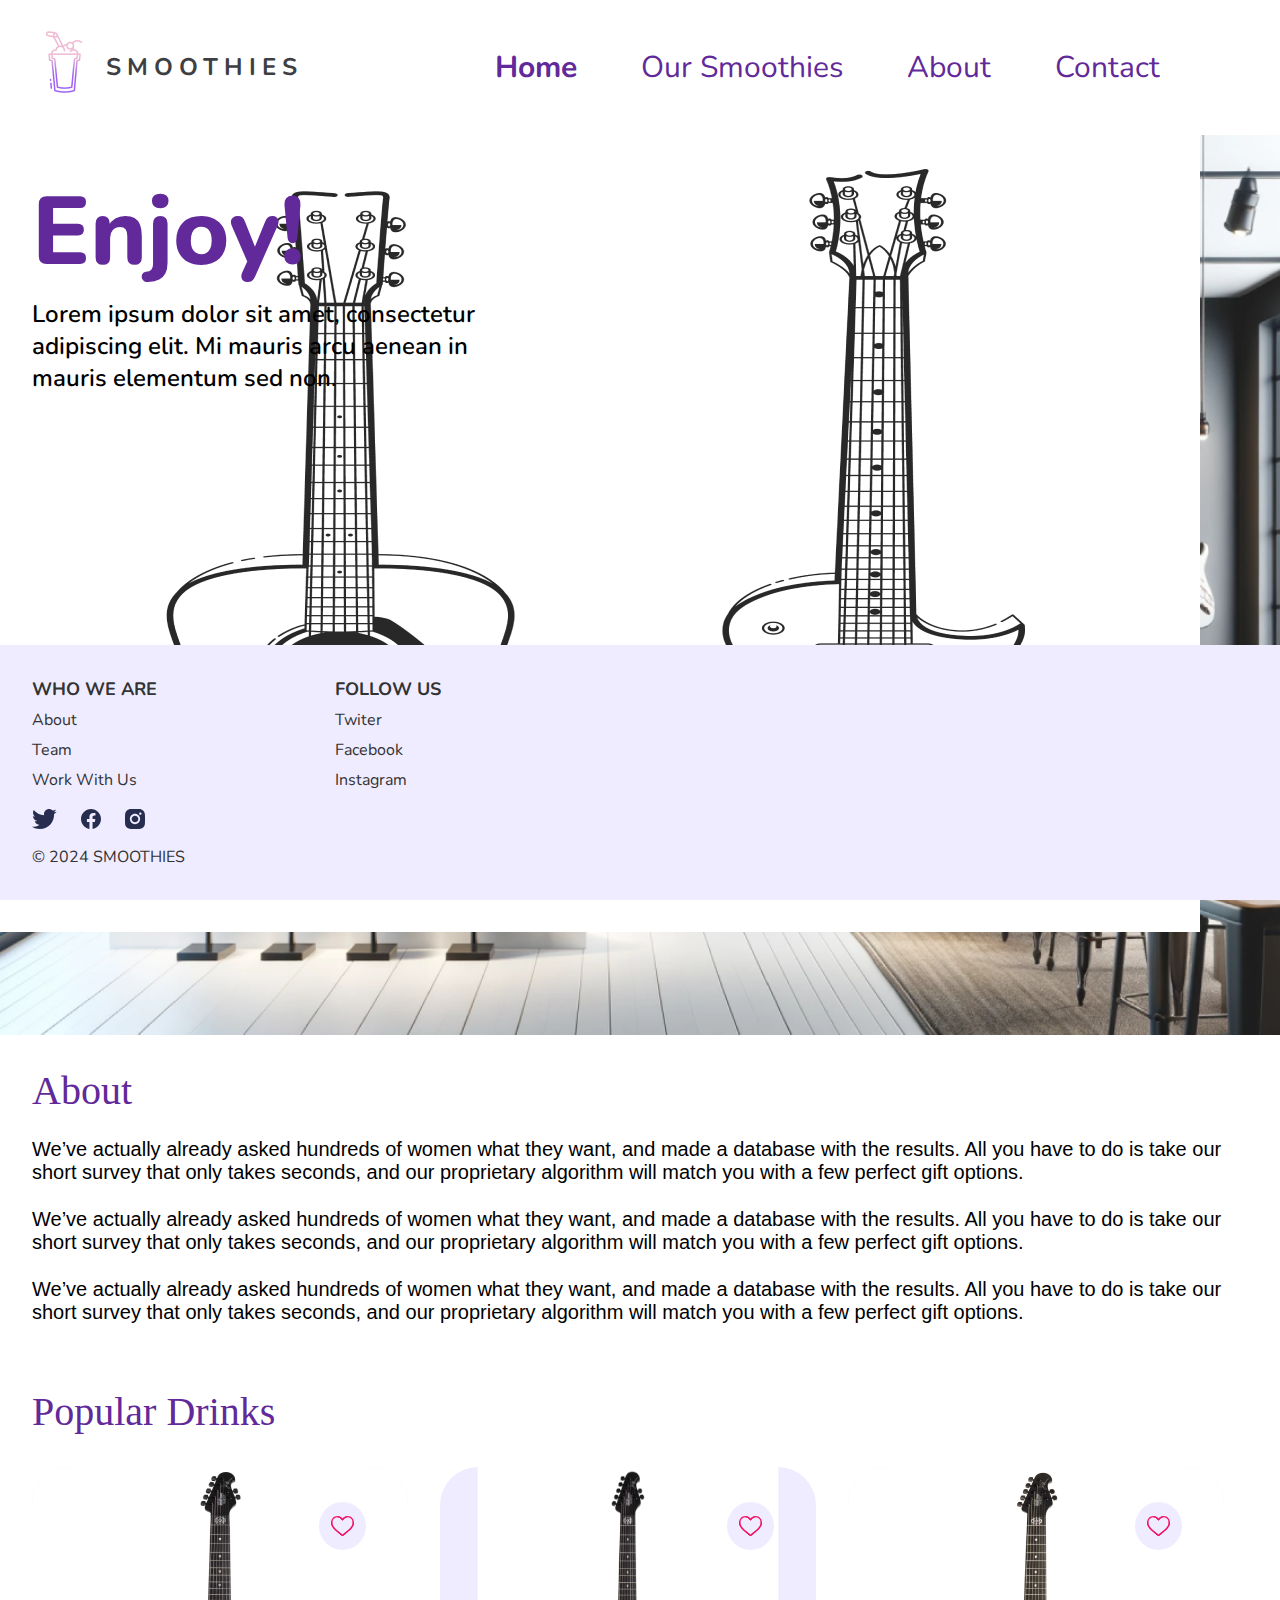
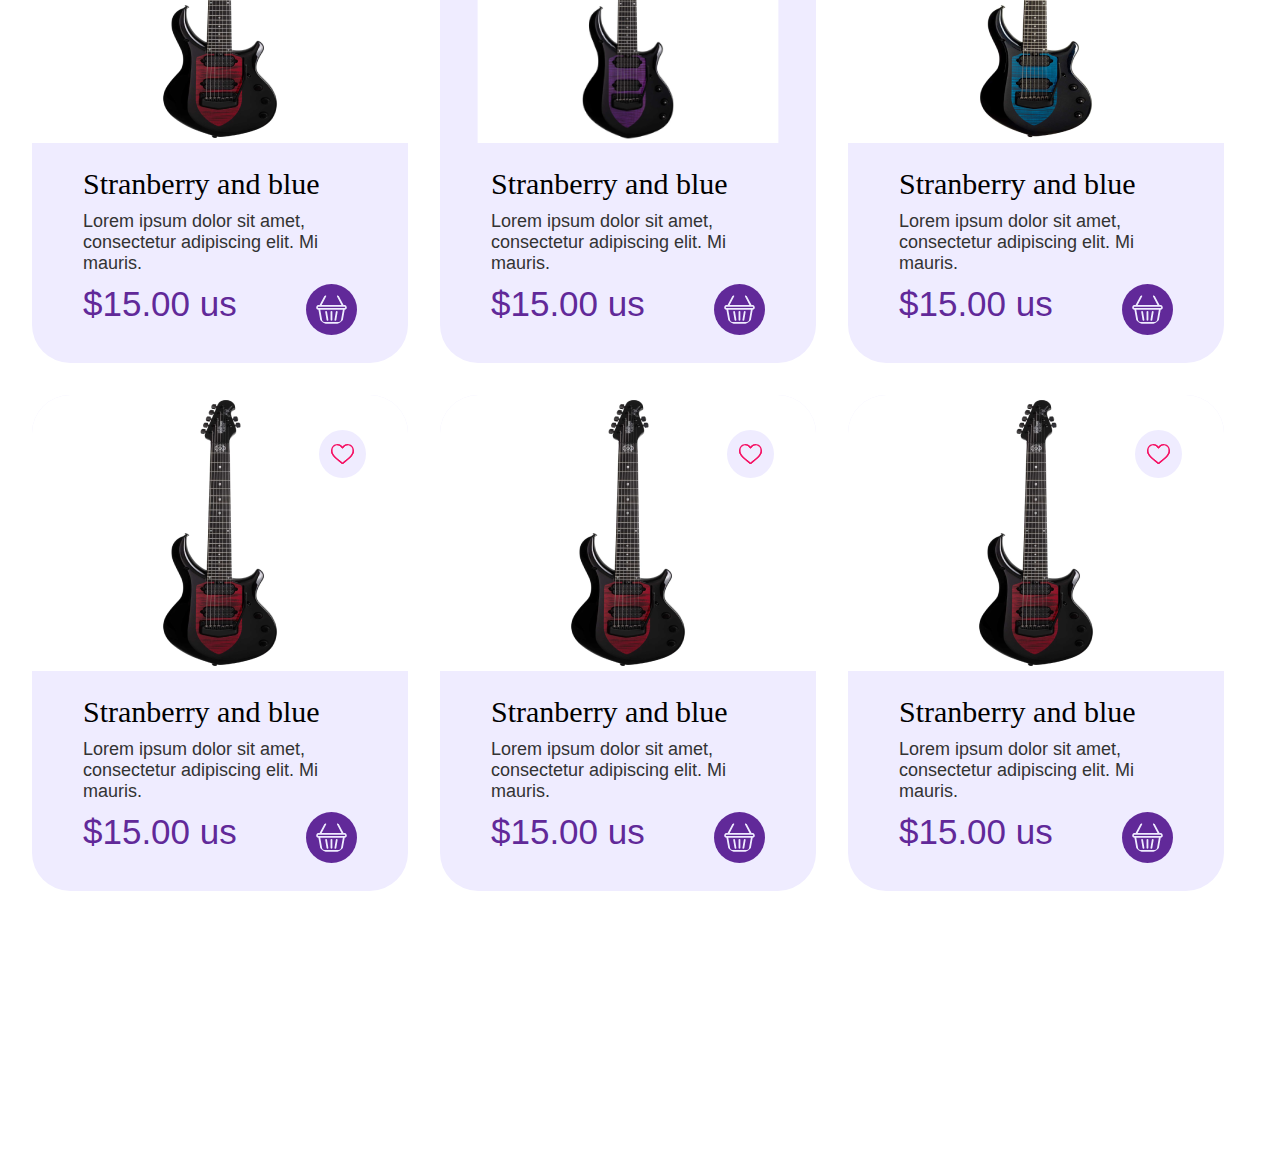
<file: index.html>
<!DOCTYPE html>
<html lang="en">
  <head>
    <meta charset="UTF-8" />
    <meta name="viewport" content="width=device-width, initial-scale=1.0" />
    <title>Hw02</title>
    <link rel="preconnect" href="https://fonts.googleapis.com" />
    <link rel="preconnect" href="https://fonts.gstatic.com" crossorigin />
    <link
      href="https://fonts.googleapis.com/css2?family=Nunito:ital,wght@0,200..1000;1,200..1000&display=swap"
      rel="stylesheet"
    />
    <link rel="stylesheet" href="style.css" />
  </head>
  <body>
    <header>
      <div class="logo-container">
        <a href="index.html"
          ><img class="logo" src="images/navBarLogo.png" alt="logo"
        /></a>
        <a class="logo-text" href="index.html">SMOOTHIES</a>
      </div>
      <nav>
        <ul class="nav__links">
          <li><a href="index.html" aria-current="page">Home</a></li>
          <li><a href="our-smoothies.html">Our Smoothies</a></li>
          <li><a href="index.html">About</a></li>
          <li><a href="index.html">Contact</a></li>
        </ul>
      </nav>
    </header>
    <div class="welcome-picture">
      <img src="./images/316.svg" />
      <div class="enjoy-text">
        <div class="enjoy-text--header">Enjoy!</div>
        <div class="enjoy-text--body">
          Lorem ipsum dolor sit amet, consectetur adipiscing elit. Mi mauris
          arcu aenean in mauris elementum sed non.
        </div>
      </div>
    </div>
    <div class="about">
      <div class="about--header">About</div>
      <div class="about--body">
        <div>
          We’ve actually already asked hundreds of women what they want, and
          made a database with the results. All you have to do is take our short
          survey that only takes seconds, and our proprietary algorithm will
          match you with a few perfect gift options.
        </div>
        <div>
          We’ve actually already asked hundreds of women what they want, and
          made a database with the results. All you have to do is take our short
          survey that only takes seconds, and our proprietary algorithm will
          match you with a few perfect gift options.
        </div>
        <div>
          We’ve actually already asked hundreds of women what they want, and
          made a database with the results. All you have to do is take our short
          survey that only takes seconds, and our proprietary algorithm will
          match you with a few perfect gift options.
        </div>
      </div>
    </div>
    <div class="popular-drink">
      <div class="about--header">Popular Drinks</div>
      <div class="popular-drink--card-list">
        <div class="popular-drink--card-list__item">
          <div class="popular-drink--card-list__item-img">
            <img src="./images//guitar-1.svg" class="rounded-top-corners" />
            <img src="./images/like-icon.svg" class="like-icon" />
          </div>
          <div class="popular-drink--card-list__item-body">
            <div>Stranberry and blue</div>
            <div>
              Lorem ipsum dolor sit amet, consectetur adipiscing elit. Mi
              mauris.
            </div>
            <div class="popular-drink--card-list__item-footer">
              <div>$15.00 us</div>
              <img src="./images//cart-icon.svg" />
            </div>
          </div>
        </div>

        <div class="popular-drink--card-list__item">
          <div class="popular-drink--card-list__item-img">
            <img src="./images//guitar-2.svg" />
            <img src="./images/like-icon.svg" class="like-icon" />
          </div>
          <div class="popular-drink--card-list__item-body">
            <div>Stranberry and blue</div>
            <div>
              Lorem ipsum dolor sit amet, consectetur adipiscing elit. Mi
              mauris.
            </div>
            <div class="popular-drink--card-list__item-footer">
              <div>$15.00 us</div>
              <img src="./images//cart-icon.svg" />
            </div>
          </div>
        </div>

        <div class="popular-drink--card-list__item">
          <div class="popular-drink--card-list__item-img">
            <img src="./images//guitar-3.svg" />
            <img src="./images/like-icon.svg" class="like-icon" />
          </div>
          <div class="popular-drink--card-list__item-body">
            <div>Stranberry and blue</div>
            <div>
              Lorem ipsum dolor sit amet, consectetur adipiscing elit. Mi
              mauris.
            </div>
            <div class="popular-drink--card-list__item-footer">
              <div>$15.00 us</div>
              <img src="./images//cart-icon.svg" />
            </div>
          </div>
        </div>

        <div class="popular-drink--card-list__item">
          <div class="popular-drink--card-list__item-img">
            <img src="./images//guitar-1.svg" />
            <img src="./images/like-icon.svg" class="like-icon" />
          </div>
          <div class="popular-drink--card-list__item-body">
            <div>Stranberry and blue</div>
            <div>
              Lorem ipsum dolor sit amet, consectetur adipiscing elit. Mi
              mauris.
            </div>
            <div class="popular-drink--card-list__item-footer">
              <div>$15.00 us</div>
              <img src="./images//cart-icon.svg" />
            </div>
          </div>
        </div>

        <div class="popular-drink--card-list__item">
          <div class="popular-drink--card-list__item-img">
            <img src="./images//guitar-1.svg" />
            <img src="./images/like-icon.svg" class="like-icon" />
          </div>
          <div class="popular-drink--card-list__item-body">
            <div>Stranberry and blue</div>
            <div>
              Lorem ipsum dolor sit amet, consectetur adipiscing elit. Mi
              mauris.
            </div>
            <div class="popular-drink--card-list__item-footer">
              <div>$15.00 us</div>
              <img src="./images//cart-icon.svg" />
            </div>
          </div>
        </div>

        <div class="popular-drink--card-list__item">
          <div class="popular-drink--card-list__item-img">
            <img src="./images//guitar-1.svg" />
            <img src="./images/like-icon.svg" class="like-icon" />
          </div>
          <div class="popular-drink--card-list__item-body">
            <div>Stranberry and blue</div>
            <div>
              Lorem ipsum dolor sit amet, consectetur adipiscing elit. Mi
              mauris.
            </div>
            <div class="popular-drink--card-list__item-footer">
              <div>$15.00 us</div>
              <img src="./images//cart-icon.svg" />
            </div>
          </div>
        </div>
      </div>
    </div>
    <div class="footer">
      <div class="footer--about-us">
        <div>WHO WE ARE</div>
        <div>About</div>
        <div>Team</div>
        <div>Work With Us</div>
        <div class="footer--about-us__social-media">
          <a href="https://x.com/"><img src="./images/twiter-icon.svg" /></a>
          <a href="https://www.facebook.com/?locale=he_IL"
            ><img src="./images/facebook-icon.svg"
          /></a>
          <a href="https://www.instagram.com/"
            ><img src="./images/instagram-icon.svg"
          /></a>
        </div>
        <div>© 2024 SMOOTHIES</div>
      </div>
      <div class="footer--follow-us">
        <div>FOLLOW US</div>
        <div>Twiter</div>
        <div>Facebook</div>
        <div>Instagram</div>
      </div>
    </div>
  </body>
</html>
</file>
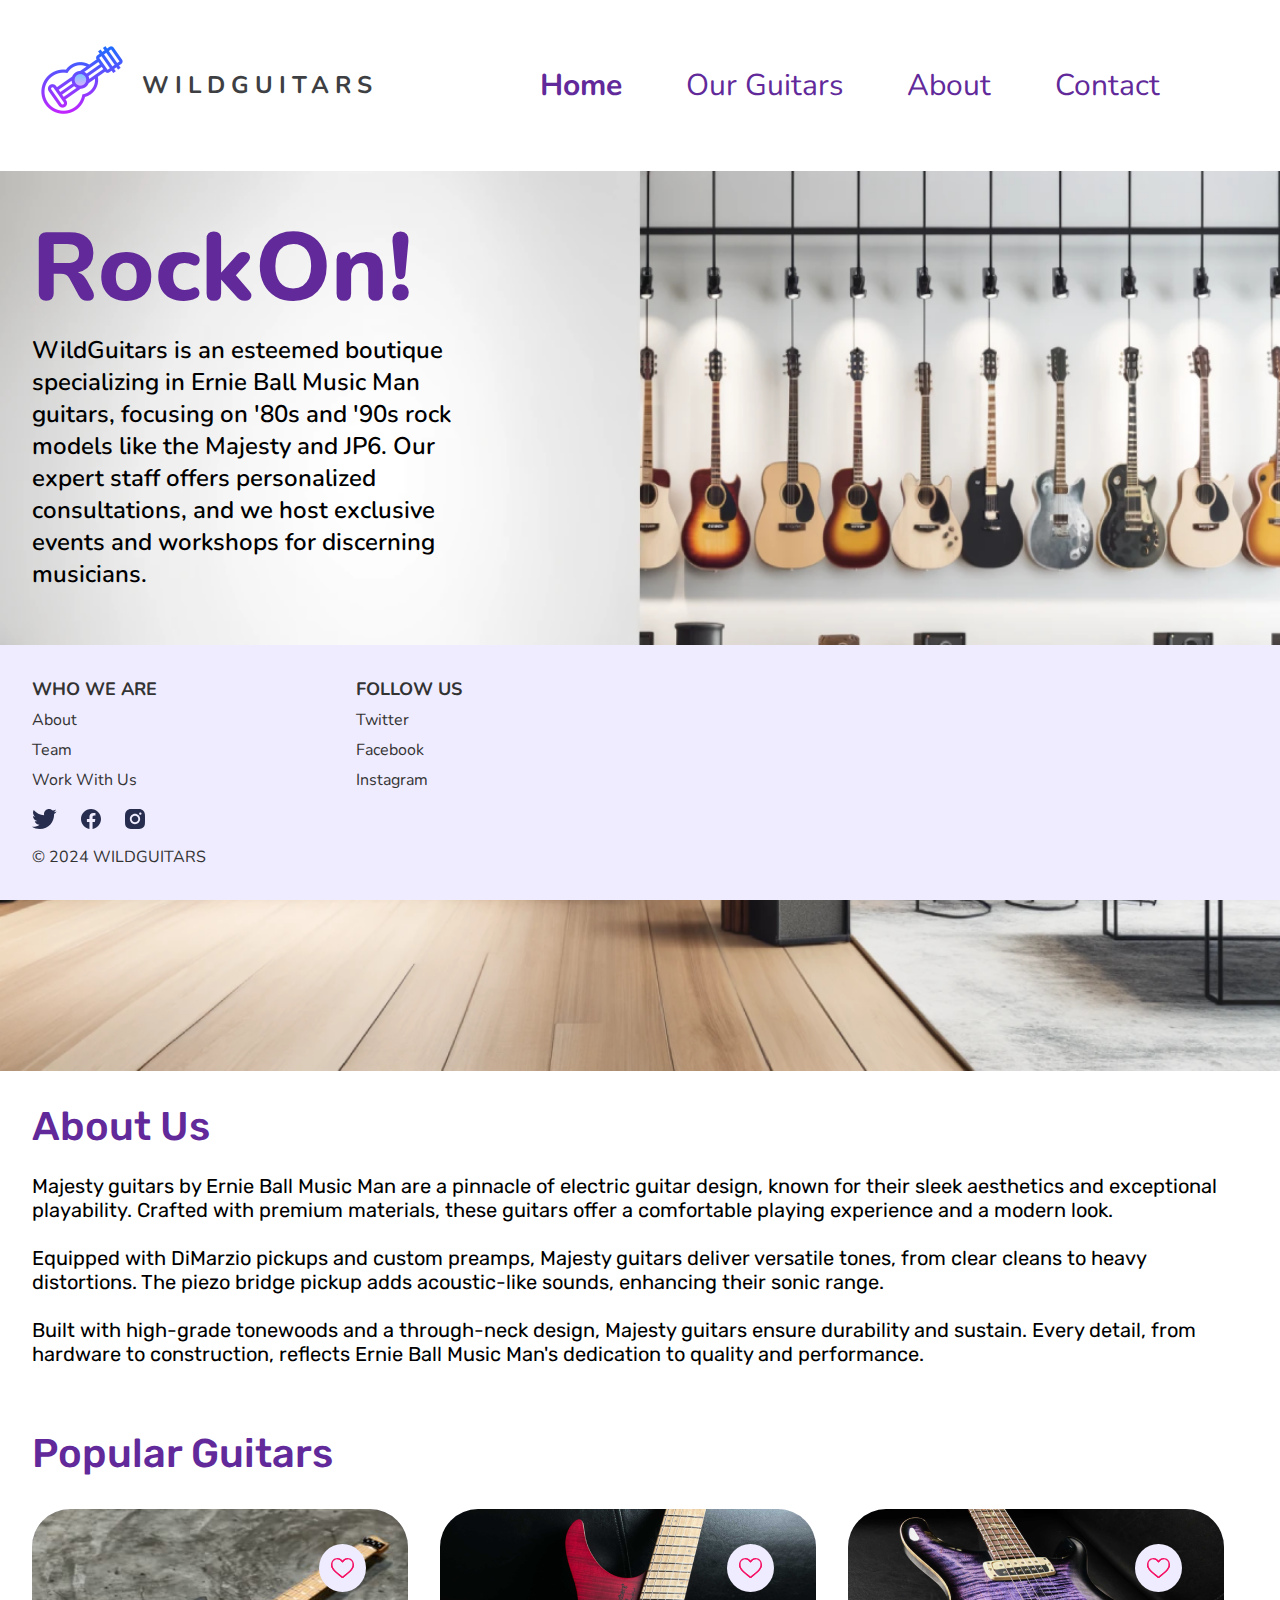
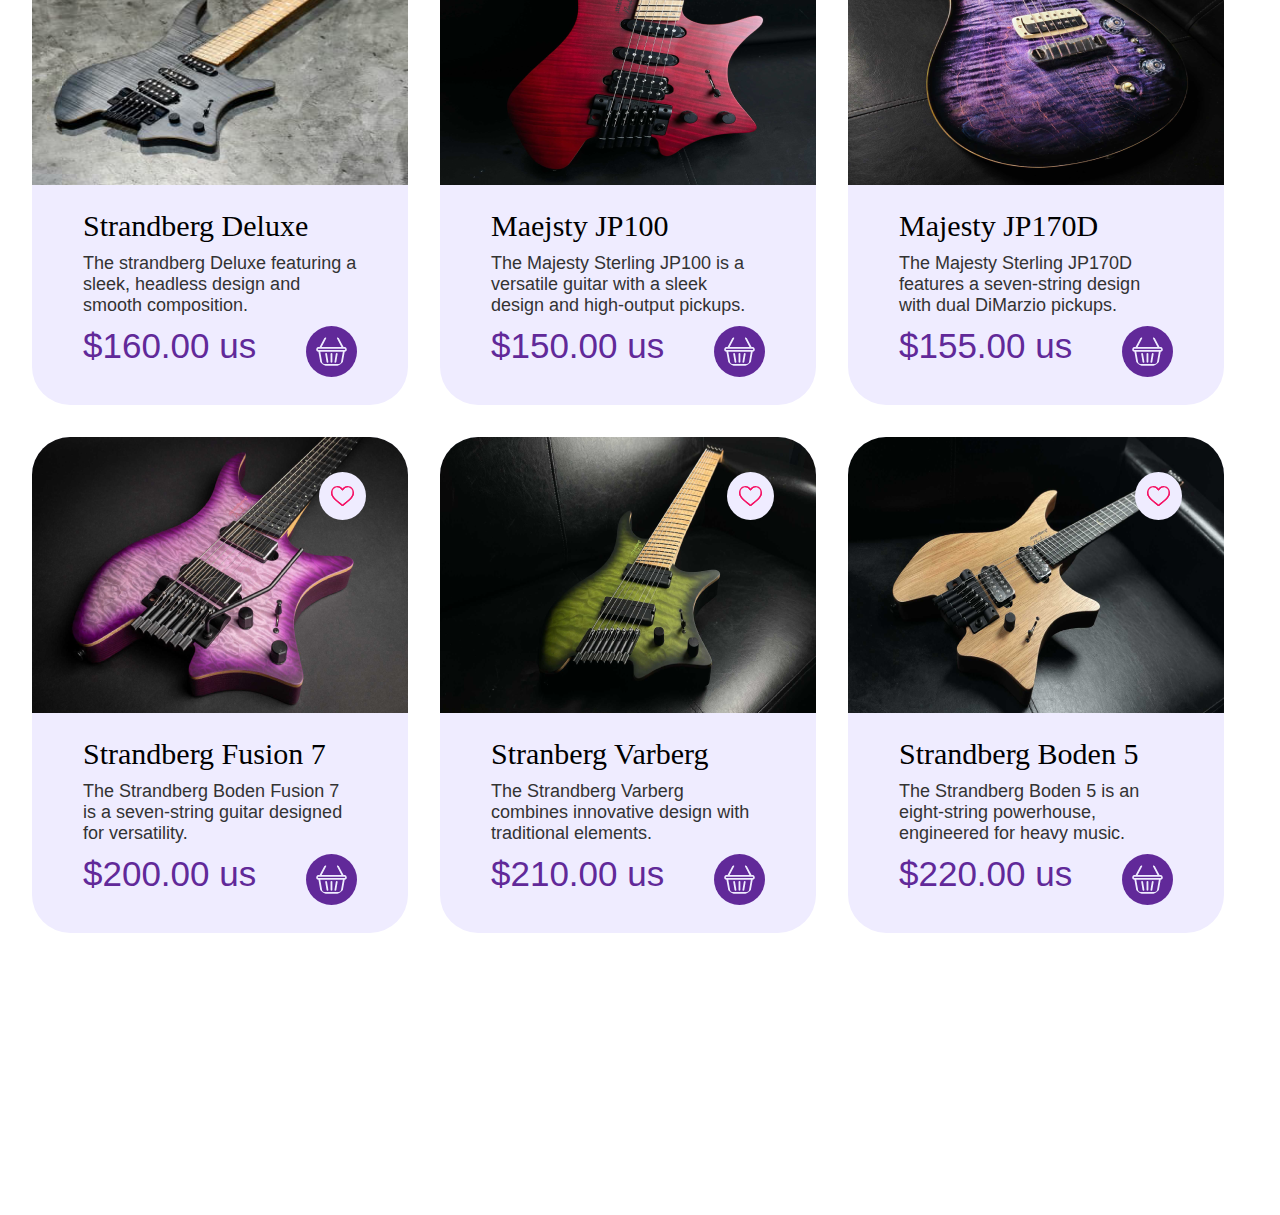
<file: index1.html>
<!DOCTYPE html>
<html lang="en">
  <head>
    <meta charset="UTF-8" />
    <meta name="viewport" content="width=device-width, initial-scale=1.0" />
    <title>Guitar Store</title>
    <link rel="preconnect" href="https://fonts.googleapis.com" />
    <link rel="preconnect" href="https://fonts.gstatic.com" crossorigin />
    <link
      href="https://fonts.googleapis.com/css2?family=Nunito:ital,wght@0,200..1000;1,200..1000&display=swap"
      rel="stylesheet"
    />
    <link rel="stylesheet" href="css/style.css" />
    <link
      href="https://fonts.googleapis.com/css2?family=Rubik:wght@400;700&display=swap"
      rel="stylesheet"
    />
  </head>
  <body>
    <header>
      <div class="logo-container">
        <a href="index1.html"
          ><img class="logo" src="images/Guitar.svg" alt="logo"
        /></a>
        <a class="logo-text" href="index1.html">WILDGUITARS</a>
      </div>
      <nav>
        <ul class="nav__links">
          <li><a href="index1.html" aria-current="page">Home</a></li>
          <li><a href="our-guitars.html">Our Guitars</a></li>
          <li><a href="index1.html">About</a></li>
          <li><a href="index1.html">Contact</a></li>
        </ul>
      </nav>
    </header>
    <div class="welcome-picture">
      <div class="RockOn-text">
        <div class="RockOn-text--header">RockOn!</div>
        <div class="RockOn-text--body">
          WildGuitars is an esteemed boutique specializing in Ernie Ball Music Man guitars, focusing on '80s and '90s rock models like the Majesty and JP6. Our expert staff offers personalized consultations,
          and we host exclusive events and workshops for discerning musicians.
        </div>
      </div>
    </div>
    <div class="about">
      <div class="about--header">About Us</div>
      <div class="about--body">
        <div>
          Majesty guitars by Ernie Ball Music Man are a pinnacle of electric guitar design, known for their sleek aesthetics and exceptional playability.
          Crafted with premium materials, these guitars offer a comfortable playing experience and a modern look.
        </div>
        <div>
          Equipped with DiMarzio pickups and custom preamps, Majesty guitars deliver versatile tones, from clear cleans to heavy distortions.
          The piezo bridge pickup adds acoustic-like sounds, enhancing their sonic range.
        </div>
        <div>
          Built with high-grade tonewoods and a through-neck design, Majesty guitars ensure durability and sustain.
          Every detail, from hardware to construction, reflects Ernie Ball Music Man's dedication to quality and performance.
        </div>
      </div>
    </div>
    <div class="popular-guitar">
      <div class="popular-guitar--header">Popular Guitars</div>
      <div class="popular-guitar--card-list">
        <div class="popular-guitar--card-list__item">
          <div class="popular-guitar--card-list__item-img">
            <img
              src="./images/GreyGuitarDeluxe.svg"
              class="rounded-top-corners"
            />
            <img src="./images/like-icon.svg" class="like-icon" />
          </div>
          <div class="popular-guitar--card-list__item-body">
            <div>Strandberg Deluxe</div>
            <div>
              The strandberg Deluxe featuring a sleek, headless design and smooth composition.</div>
            <div class="popular-guitar--card-list__item-footer">
              <div>$160.00 us</div>
              <img src="./images/cart-icon.svg" />
            </div>
          </div>
        </div>

        <div class="popular-guitar--card-list__item">
          <div class="popular-guitar--card-list__item-img">
            <img src="./images/MajestyJP100Guitar.svg" />
            <img src="./images/like-icon.svg" class="like-icon" />
          </div>
          <div class="popular-guitar--card-list__item-body">
            <div>Maejsty JP100</div>
            <div>
              The Majesty Sterling JP100 is a versatile guitar with a sleek design and high-output pickups.
            </div>
            <div class="popular-guitar--card-list__item-footer">
              <div>$150.00 us</div>
              <img src="./images/cart-icon.svg" />
            </div>
          </div>
        </div>

        <div class="popular-guitar--card-list__item">
          <div class="popular-guitar--card-list__item-img">
            <img src="./images/PurpleGuitarP170D.svg" />
            <img src="./images/like-icon.svg" class="like-icon" />
          </div>
          <div class="popular-guitar--card-list__item-body">
            <div>Majesty JP170D</div>
            <div>
              The Majesty Sterling JP170D features a seven-string design with dual DiMarzio pickups.
            </div>
            <div class="popular-guitar--card-list__item-footer">
              <div>$155.00 us</div>
              <img src="./images/cart-icon.svg" />
            </div>
          </div>
        </div>

        <div class="popular-guitar--card-list__item">
          <div class="popular-guitar--card-list__item-img">
            <img src="./images/PinkyStrandbergGuitar.svg" />
            <img src="./images/like-icon.svg" class="like-icon" />
          </div>
          <div class="popular-guitar--card-list__item-body">
            <div>Strandberg Fusion 7</div>
            <div>
              The Strandberg Boden Fusion 7 is a seven-string guitar designed for versatility.
            </div>
            <div class="popular-guitar--card-list__item-footer">
              <div>$200.00 us</div>
              <img src="./images/cart-icon.svg" />
            </div>
          </div>
        </div>

        <div class="popular-guitar--card-list__item">
          <div class="popular-guitar--card-list__item-img">
            <img src="./images/GreenStrandbergGuitar.svg" />
            <img src="./images/like-icon.svg" class="like-icon" />
          </div>
          <div class="popular-guitar--card-list__item-body">
            <div>Stranberg Varberg</div>
            <div>
              The Strandberg Varberg combines innovative design with traditional elements.

            </div>
            <div class="popular-guitar--card-list__item-footer">
              <div>$210.00 us</div>
              <img src="./images/cart-icon.svg" />
            </div>
          </div>
        </div>

        <div class="popular-guitar--card-list__item">
          <div class="popular-guitar--card-list__item-img">
            <img src="./images/pupolar_guitars21.svg" />
            <img src="./images/like-icon.svg" class="like-icon" />
          </div>
          <div class="popular-guitar--card-list__item-body">
            <div>Strandberg Boden 5</div>
            <div>
              The Strandberg Boden 5 is an eight-string powerhouse, engineered for heavy music.
            </div>
            <div class="popular-guitar--card-list__item-footer">
              <div>$220.00 us</div>
              <img src="./images/cart-icon.svg" />
            </div>
          </div>
        </div>
      </div>
    </div>
    <div class="footer">
      <div class="footer--about-us">
        <div>WHO WE ARE</div>
        <div>About</div>
        <div>Team</div>
        <div>Work With Us</div>
        <div class="footer--about-us__social-media">
          <a href="https://x.com/"><img src="./images/twiter-icon.svg" /></a>
          <a href="https://www.facebook.com/?locale=he_IL"
            ><img src="./images/facebook-icon.svg"
          /></a>
          <a href="https://www.instagram.com/"
            ><img src="./images/instagram-icon.svg"
          /></a>
        </div>
        <div>© 2024 WILDGUITARS</div>
      </div>
      <div class="footer--follow-us">
        <div>FOLLOW US</div>
        <a href="https://x.com/"target = "_blank"><div>Twitter</div></a>
        <a href="https://www.facebook.com/?locale=he_IL" target = "_blank"><div>Facebook</div></a>
        <a href="https://www.instagram.com/" target = "_blank"><div>Instagram</div></a>
      </div>
    </div>
  </body>
</html>
</file>
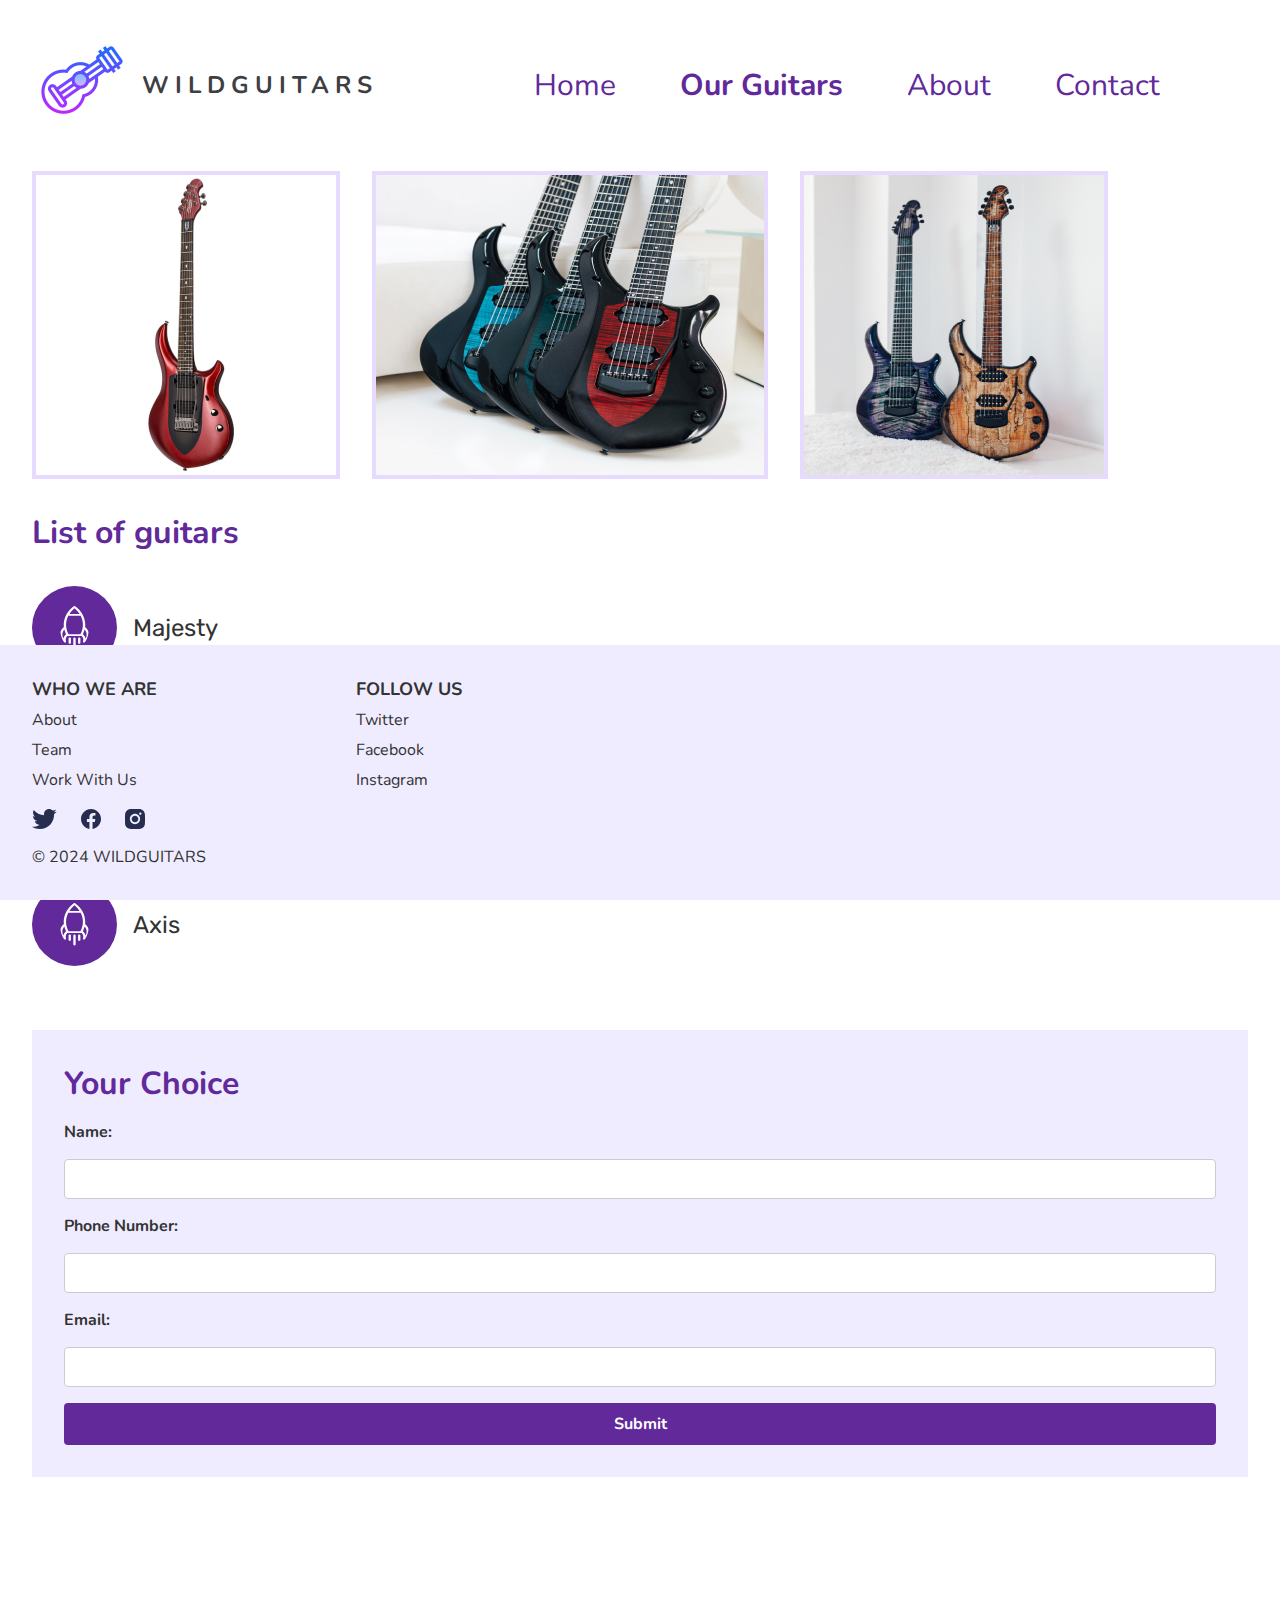
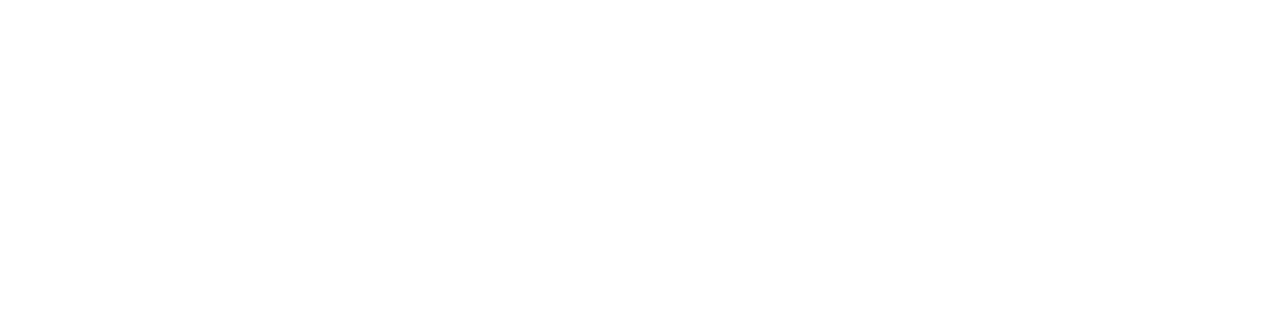
<file: our-guitars.html>
<!DOCTYPE html>
<html lang="en">
  <head>
    <meta charset="UTF-8" />
    <meta name="viewport" content="width=device-width, initial-scale=1.0" />
    <title>Our Guitars</title>
    <link rel="preconnect" href="https://fonts.googleapis.com" />
    <link rel="preconnect" href="https://fonts.gstatic.com" crossorigin />
    <link
      href="https://fonts.googleapis.com/css2?family=Nunito:ital,wght@0,200..1000;1,200..1000&display=swap"
      rel="stylesheet"
    />
    <link
      href="https://fonts.googleapis.com/css2?family=Rubik:wght@400;700&display=swap"
      rel="stylesheet"
    />
    <link
      href="https://fonts.googleapis.com/css2?family=Abel:wght@400&display=swap"
      rel="stylesheet"
    />
    <link rel="stylesheet" href="css/style.css" />
  </head>
  <body>
    <header>
      <div class="logo-container">
        <a href="index1.html"
          ><img class="logo" src="images/Guitar.svg" alt="logo"
        /></a>
        <a class="logo-text" href="index1.html">WILDGUITARS</a>
      </div>
      <nav>
        <ul class="nav__links">
          <li><a href="index1.html">Home</a></li>
          <li>
            <a href="our-guitars.html" aria-current="page">Our Guitars</a>
          </li>
          <li><a href="our-guitars.html">About</a></li>
          <li><a href="our-guitars.html">Contact</a></li>
        </ul>
      </nav>
    </header>
    <div class="guitars-images">
      <img src="./images/our_guitarSingleRed.svg" alt="singleOurGuitarPicture_red" />
      <img src="./images/our_guitarsTripleRedTourqizGreen.svg" alt="TripleOurPGuitarPicture_RedTourqizGreen" />
      <img src="./images/our_guitarsDualBlack_Wood.svg" alt="DuealBlackAndWoodPicture_OurGuitars" />
    </div>
    <div class="guitars-list">
      <h2>List of guitars</h2>
      <ul>
        <li>
          <img src="./images/spaceship-icon.svg" alt="icon" />
          <div>Majesty</div>
        </li>
        <li>
          <img src="./images/spaceship-icon.svg" alt="icon" /> JP6 
        </li>
        <li>
          <img src="./images/spaceship-icon.svg" alt="icon" /> Valentine
        </li>
        <li>
          <img src="./images/spaceship-icon.svg" alt="icon" /> Axis
        </li>
      </ul>
    </div>
    <div class="your-choice">
      <h2>Your Choice</h2>
      <form class="registration-form">
        <label for="name">Name:</label>
        <input type="text" id="name" name="name" required />

        <label for="phone-number">Phone Number:</label>
        <input
          type="tel"
          pattern="[0-9]+"
          id="phone-number"
          name="phone-number"
        />

        <label for="email">Email:</label>
        <input type="email" id="email" name="email" required />

        <button type="submit">Submit</button>
      </form>
    </div>
    <footer class="footer">
      <div class="footer--about-us">
        <div>WHO WE ARE</div>
        <div>About</div>
        <div>Team</div>
        <div>Work With Us</div>
        <div class="footer--about-us__social-media">
          <a href="https://x.com/"><img src="./images/twiter-icon.svg" /></a>
          <a href="https://www.facebook.com/?locale=he_IL"
            ><img src="./images/facebook-icon.svg"
          /></a>
          <a href="https://www.instagram.com/"
            ><img src="./images/instagram-icon.svg"
          /></a>
        </div>
        <div>© 2024 WILDGUITARS</div>
      </div>
      <div class="footer--follow-us">
        <div>FOLLOW US</div>
        <a href="https://x.com/" target="_blank"><div>Twitter</div></a>
        <a href="https://www.facebook.com/?locale=he_IL" target="_blank"><div>Facebook</div></a>
        <a href="https://www.instagram.com/" target="_blank"><div>Instagram</div></a>
      </div>
    </footer>
  </body>
</html>
</file>
<file: style.css>
* {
  box-sizing: border-box;
  margin: 0;
  padding: 0;
}

li,
a {
  font-family: "Nunito", sans-serif;
  font-size: 30px;
  font-weight: 700;
  text-align: left;
  text-decoration: none;
  color: black;
}

header {
  display: flex;
  align-items: center;
  justify-content: space-between;
  padding: 30px 32px;
  background-color: white;
}

.logo-container {
  display: flex;
  align-items: center;
  gap: 10px;
}

.logo {
  cursor: pointer;
}

.logo-text {
  font-family: Nunito;
  font-size: 24px;
  font-weight: 700;
  line-height: 32.74px;
  letter-spacing: 0.25em;
  text-align: left;
  color: #3e3f43;
}

.nav__links {
  list-style: none;
  display: flex;
  gap: 64px;
}

header {
  padding-right: 120px;
}

.nav__links li:active {
  font-weight: bold;
}

.nav__links a {
  font-family: Nunito;
  font-size: 30px;
  font-weight: 400;
  line-height: 40.92px;
  text-align: left;
  color: #612999;
}

.nav__links a:hover {
  color: #8204ff;
}

.nav__links a[aria-current="page"] {
  font-weight: 700;
}

.welcome-picture {
  position: relative;
  width: 100%;
  height: 100vh;
  background-image: url("./images/main_background.svg");
  background-size: cover;
  background-position: center;

}

.enjoy-text {
  position: absolute;
  top: 32px;
  left: 32px;
  width: 448px;
  background-color: transparent;
}

.enjoy-text--header {
  font-family: "Nunito";
  font-weight: 800;
  font-size: 96px;
  color: #612999;
  background-color: transparent;
}

.enjoy-text--body {
  font-family: "Nunito";
  font-weight: 600;
  font-size: 24px;
  color: #000000;
  background-color: transparent;
}

.about {
  padding: 32px 32px;
  display: flex;
  flex-direction: column;
}

.about > div:first-child {
  font-family: "Rubik";
  font-size: 40px;
  font-weight: 500;
  color: #612999;
  margin-bottom: 24px;
}

.about--body {
  display: flex;
  flex-direction: column;
  gap: 24px;
  font-size: 20px;
  font-weight: 400;
  font-family: "Rubik", sans-serif;
}

.popular-drink {
  padding: 32px;
}

.popular-drink > div:first-child {
  font-family: "Rubik";
  font-size: 40px;
  font-weight: 500;
  color: #612999;
  margin-bottom: 32px;
}

.popular-drink--card-list {
  display: flex;
  flex-wrap: wrap;
  gap: 32px;
  margin-bottom: 250px;
}

.popular-drink--card-list__item {
  width: 376px;
  height: 496px;
  background-color: #efecff;
  text-align: left;
  border-radius: 38px;
}

.popular-drink--card-list__item-img {
  position: relative;
}

.popular-drink--card-list__item-img > img:first-child {
  border-top-left-radius: 38px;
  border-top-right-radius: 38px;
}

.like-icon {
  position: absolute;
  top: 35px;
  right: 42px;
  border-radius: 50%;
  padding: 14px 12px;
  background: url("./images/like-icon.svg");
  background-repeat: no-repeat;
  background-color: #efecff;
  background-size: 23px, 20px;
  background-color: #efecff;
  background-position: center;
}

.popular-drink--card-list__item-body {
  display: flex;
  flex-direction: column;
  gap: 10px;
  background-color: transparent;
  padding: 20px 51px;
}

.popular-drink--card-list__item-body > div:nth-child(1) {
  font-family: "Abel";
  font-size: 30px;
  font-weight: 400;
  background-color: transparent;
}

.popular-drink--card-list__item-body > div:nth-child(2) {
  font-family: "Abel", sans-serif;
  font-weight: 400;
  font-size: 18px;
  background-color: transparent;
  color: #333333;
}

.popular-drink--card-list__item-footer {
  display: flex;
  justify-content: space-between;
  background-color: transparent;
}

.popular-drink--card-list__item-footer > div {
  font-family: "Abel", sans-serif;
  font-size: 35px;
  font-weight: 400;
  color: #612999;
  background-color: transparent;
}

.popular-drink--card-list__item-footer > img {
  border-top-left-radius: 38px;
  border-top-right-radius: 38px;
}

.popular-drink--card-list__item-footer > img {
  background-color: #612999;
  border-radius: 100%;
  padding: 10px;
}

.footer {
  background-color: #efecff;
  display: flex;
  padding: 32px;
  gap: 150px;
  position: fixed;
  bottom: 0;
  width: 100%;
}

.footer--about-us {
  display: flex;
  flex-direction: column;
  gap: 8px;
  font-family: "Nunito";
  font-size: 16px;
  font-weight: 400;
  color: #333333;
}

.footer--about-us > div:first-child {
  font-family: "Nunito";
  font-size: 18px;
  font-weight: 700;
}

.footer--about-us > div:last-child {
  margin-top: -2px;
}

.footer--about-us__social-media {
  display: flex;
  gap: 24px;
}

.footer--follow-us div {
  display: flex;
  flex-direction: column;
  gap: 8px;
  font-family: "Nunito";
  font-size: 16px;
  font-weight: 400;
  color: #333333;
}

.footer--follow-us > div:first-child {
  font-family: "Nunito";
  font-size: 18px;
  font-weight: 700;
}

.footer--follow-us {
  display: flex;
  flex-direction: column;
  gap: 8px;
}

.smoothies-images {
  display: flex;
  padding: 0 32px;
  gap: 32px;
}

.smoothies-images img {
  border: 4px solid #e6dbfe;
}

.smoothies-list {
  padding: 32px;
}

.smoothies-list h2 {
  font-family: "Nunito", sans-serif;
  font-size: 32px;
  font-weight: 700;
  color: #612999;
  margin-bottom: 32px;
}

.smoothies-list ul {
  list-style: none;
  display: flex;
  flex-direction: column;
  gap: 16px;
}

.smoothies-list li {
  display: flex;
  align-items: center;
  font-family: "Rubik", sans-serif;
  font-size: 24px;
  font-weight: 400;
  color: #333;
  gap: 16px;
}

.smoothies-list li img {
  background-color: #612999;
  border-radius: 50%;
  padding: 20px 28px;
}

.your-choice {
  margin: 32px;
  padding: 32px;
  background-color: #efecff;
  margin-bottom: 458px;
}

.your-choice h2 {
  font-family: "Nunito", sans-serif;
  font-size: 32px;
  font-weight: 700;
  color: #612999;
  margin-bottom: 16px;
}

.registration-form {
  display: flex;
  flex-direction: column;
  gap: 16px;
}

.registration-form label {
  font-family: "Nunito", sans-serif;
  font-size: 16px;
  font-weight: 700;
  color: #333;
}

.registration-form input,
.registration-form select {
  font-family: "Nunito", sans-serif;
  font-size: 16px;
  padding: 8px;
  border: 1px solid #ccc;
  border-radius: 4px;
}

.registration-form button {
  font-family: "Nunito", sans-serif;
  font-size: 16px;
  font-weight: 700;
  color: white;
  background-color: #612999;
  padding: 10px;
  border: none;
  border-radius: 4px;
  cursor: pointer;
}

.registration-form button:hover {
  background-color: #8204ff;
}
</file>
<file: css/style.css>
* {
  box-sizing: border-box;
  margin: 0;
  padding: 0;
}

li,
a {
  font-family: "Nunito", sans-serif;
  font-size: 30px;
  font-weight: 700;
  text-align: left;
  text-decoration: none;
  color: black;
}

header {
  display: flex;
  align-items: center;
  justify-content: space-between;
  padding: 30px 32px;
  background-color: white;
}

.logo-container {
  display: flex;
  align-items: center;
  gap: 10px;
}

.logo {
  cursor: pointer;
}

.logo-text {
  font-family: Nunito;
  font-size: 24px;
  font-weight: 700;
  line-height: 32.74px;
  letter-spacing: 0.25em;
  text-align: left;
  color: #3e3f43;
}

.nav__links {
  list-style: none;
  display: flex;
  gap: 64px;
}

header {
  padding-right: 120px;
}

.nav__links li:active {
  font-weight: bold;
}

.nav__links a {
  font-family: Nunito;
  font-size: 30px;
  font-weight: 400;
  line-height: 40.92px;
  text-align: left;
  color: #612999;
}

.nav__links a:hover {
  color: #8204ff;
}

.nav__links a[aria-current="page"] {
  font-weight: 700;
}

.welcome-picture {
  position: relative;
  width: 100%;
  height: 100vh;
  background-image: url("../images/HomePageBackGround.svg");
  background-size: cover;
  background-position: center;

}

.RockOn-text {
  position: absolute;
  top: 32px;
  left: 32px;
  width: 448px;
  background-color: transparent;
}

.RockOn-text--header {
  font-family: "Nunito";
  font-weight: 800;
  font-size: 96px;
  color: #612999;
  background-color: transparent;
}

.RockOn-text--body {
  font-family: "Nunito";
  font-weight: 600;
  font-size: 24px;
  color: #000000;
  background-color: transparent;
}

.about {
  padding: 32px 32px;
  display: flex;
  flex-direction: column;
}

.about > div:first-child {
  font-family: "Rubik";
  font-size: 40px;
  font-weight: 500;
  color: #612999;
  margin-bottom: 24px;
}

.about--body {
  display: flex;
  flex-direction: column;
  gap: 24px;
  font-size: 20px;
  font-weight: 400;
  font-family: "Rubik", sans-serif;
}

.popular-guitar {
  padding: 32px;
}

.popular-guitar > div:first-child {
  font-family: "Rubik";
  font-size: 40px;
  font-weight: 500;
  color: #612999;
  margin-bottom: 32px;
}

.popular-guitar--card-list {
  display: flex;
  flex-wrap: wrap;
  gap: 32px;
  margin-bottom: 250px;
}

.popular-guitar--card-list__item {
  width: 376px;
  height: 496px;
  background-color: #efecff;
  text-align: left;
  border-radius: 38px;
}

.popular-guitar--card-list__item-img {
  position: relative;
}

.popular-guitar--card-list__item-img > img:first-child {
  border-top-left-radius: 38px;
  border-top-right-radius: 38px;
}

.like-icon {
  position: absolute;
  top: 35px;
  right: 42px;
  border-radius: 50%;
  padding: 14px 12px;
  background: url("../images/like-icon.svg");
  background-repeat: no-repeat;
  background-color: #efecff;
  background-size: 23px, 20px;
  background-color: #efecff;
  background-position: center;
}

.popular-guitar--card-list__item-body {
  display: flex;
  flex-direction: column;
  gap: 10px;
  background-color: transparent;
  padding: 20px 51px;
}

.popular-guitar--card-list__item-body > div:nth-child(1) {
  font-family: "Abel";
  font-size: 30px;
  font-weight: 400;
  background-color: transparent;
}

.popular-guitar--card-list__item-body > div:nth-child(2) {
  font-family: "Abel", sans-serif;
  font-weight: 400;
  font-size: 18px;
  background-color: transparent;
  color: #333333;
}

.popular-guitar--card-list__item-footer {
  display: flex;
  justify-content: space-between;
  background-color: transparent;
}

.popular-guitar--card-list__item-footer > div {
  font-family: "Abel", sans-serif;
  font-size: 35px;
  font-weight: 400;
  color: #612999;
  background-color: transparent;
}

.popular-guitar--card-list__item-footer > img {
  border-top-left-radius: 38px;
  border-top-right-radius: 38px;
}

.popular-guitar--card-list__item-footer > img {
  background-color: #612999;
  border-radius: 100%;
  padding: 10px;
}



.footer {

  background-color: #efecff;
  display: flex;
  padding: 32px;
  gap: 150px;
  position: fixed;
  bottom: 0;
  width: 100%;
  
}

.footer--about-us {
  display: flex;
  flex-direction: column;
  gap: 8px;
  font-family: "Nunito";
  font-size: 16px;
  font-weight: 400;
  color: #333333;
}

.footer--about-us > div:first-child {
  font-family: "Nunito";
  font-size: 18px;
  font-weight: 700;
}

.footer--about-us > div:last-child {
  margin-top: -2px;
}

.footer--about-us__social-media {
  display: flex;
  gap: 24px;
}

.footer--follow-us div {
  display: flex;
  flex-direction: column;
  gap: 8px;
  font-family: "Nunito";
  font-size: 16px;
  font-weight: 400;
  color: #333333;
}

.footer--follow-us > div:first-child {
  font-family: "Nunito";
  font-size: 18px;
  font-weight: 700;
}



.footer--follow-us {
  display: flex;
  flex-direction: column;
  gap: 8px;
}

.guitars-images {
  display: flex;
  padding: 0 32px;
  gap: 32px;
}

.guitars-images img {
  border: 4px solid #e6dbfe;
}

.guitars-list {
  padding: 32px;
}

.guitars-list h2 {
  font-family: "Nunito", sans-serif;
  font-size: 32px;
  font-weight: 700;
  color: #612999;
  margin-bottom: 32px;
}

.guitars-list ul {
  list-style: none;
  display: flex;
  flex-direction: column;
  gap: 16px;
}

.guitars-list li {
  display: flex;
  align-items: center;
  font-family: "Rubik", sans-serif;
  font-size: 24px;
  font-weight: 400;
  color: #333;
  gap: 16px;
}

.guitars-list li img {
  background-color: #612999;
  border-radius: 50%;
  padding: 20px 28px;
}

.your-choice {
  margin: 32px;
  padding: 32px;
  background-color: #efecff;
  margin-bottom: 458px;
}

.your-choice h2 {
  font-family: "Nunito", sans-serif;
  font-size: 32px;
  font-weight: 700;
  color: #612999;
  margin-bottom: 16px;
}

.registration-form {
  display: flex;
  flex-direction: column;
  gap: 16px;
}

.registration-form label {
  font-family: "Nunito", sans-serif;
  font-size: 16px;
  font-weight: 700;
  color: #333;
}

.registration-form input,
.registration-form select {
  font-family: "Nunito", sans-serif;
  font-size: 16px;
  padding: 8px;
  border: 1px solid #ccc;
  border-radius: 4px;
}

.registration-form button {
  font-family: "Nunito", sans-serif;
  font-size: 16px;
  font-weight: 700;
  color: white;
  background-color: #612999;
  padding: 10px;
  border: none;
  border-radius: 4px;
  cursor: pointer;
}

.registration-form button:hover {
  background-color: #8204ff;
}
</file>
